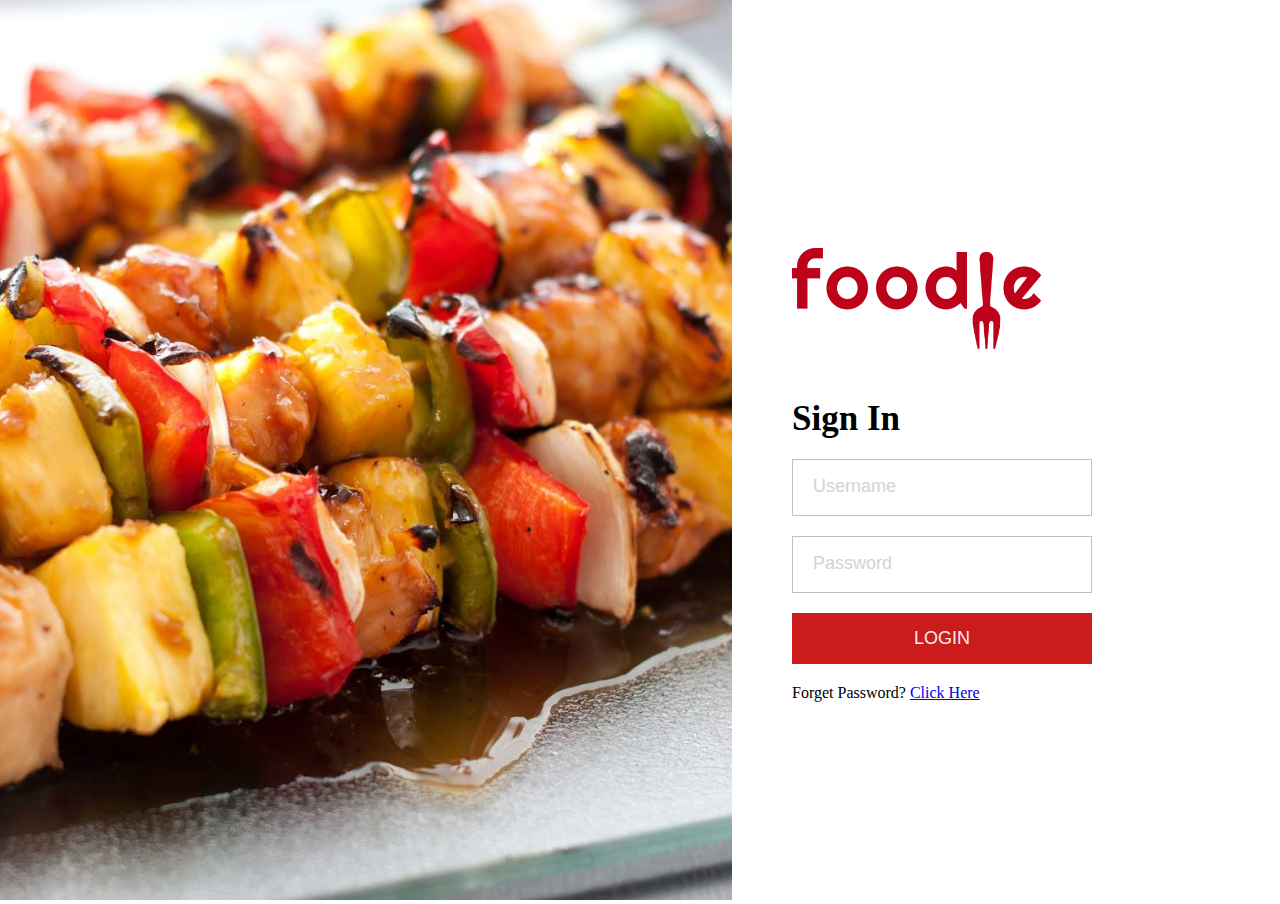
<file: index.html>
<!DOCTYPE html>
<html >
    <!-- start of head -->
<head>
    <link rel="stylesheet" href="index.css">
    <link href="https://cdn.jsdelivr.net/npm/bootstrap@5.0.2/dist/css/bootstrap.min.css" rel="stylesheet" integrity="sha384-EVSTQN3/azprG1Anm3QDgpJLIm9Nao0Yz1ztcQTwFspd3yD65VohhpuuCOmLASjC" crossorigin="anonymous">
    <meta name="viewport" content="width=device-width, initial-scale=1.0">
    <title>Foodie</title>
</head>
<!-- end of head -->
<!-- start of body -->
<body>
    <main class="login-page">
        <!-- image section -->
        <section class="login-background">
            <img src="login-background.jpg"  alt="">
        </section>
        
        <!-- form section starts -->
        <section class="login-form">
            <!-- logo -->
            <div class="logo-container">
                <img src="logo.png" alt="">
            </div>
            <!-- form -->
            <form action="">
                <h1 class="login-heading">Sign In</h1>
                <div class="input-fields">
                    <input type="text" placeholder="Username"><br>
                </div>
                <div class="input-fields">
                    <input type="password" placeholder="Password"><br>
                </div>
                <div>
                    <a href="fooditems.html"><button class="login-button">LOGIN</button></a><br>
                </div>
                <span class="forget-password">Forget Password?</span>
                <a href="https://www.google.com/">Click Here</a>
            </form>
        </section>
    </main>
    <!-- form section ends -->
    <script src="https://cdn.jsdelivr.net/npm/bootstrap@5.0.2/dist/js/bootstrap.bundle.min.js" integrity="sha384-MrcW6ZMFYlzcLA8Nl+NtUVF0sA7MsXsP1UyJoMp4YLEuNSfAP+JcXn/tWtIaxVXM" crossorigin="anonymous"></script>
</body>
<!-- end of body -->
</html>
</file>
<file: index.css>
*{
    padding: 0;
    margin: 0;
    box-sizing: border-box;
}
.login-page{
    display: flex;
    height: 100vh;
}
.login-background {
    margin-right:60px;
    width:60%;
    
}
.login-background >img{
    object-fit: cover;
    height: 100%;
    width: 100%;
}
.login-form{
    display: flex;
    justify-content: center; 
    flex-direction: column;
    width: 40%;
}
.logo-container{
    height:200px;
    width:250px;
}
.logo-container>img{
    height: 100%;
    width:100% ;
    object-fit:contain;

}
.login-heading{
    margin-bottom: 20px;
    font-size: 35px;
    
}

.input-fields>input{
margin-bottom: 20px;
width:300px;
padding:20px;
border:1px solid rgb(192, 192, 192)
}
.input-fields>input::placeholder{
    font-size:18px ;
    color: lightgray;
}

.login-button{
    margin-bottom: 20px;
    width:300px;
    padding: 15px;
    font-size: 18px;
    background-color: rgb(202, 28, 28);
    border:none;
    color:rgb(249, 235, 235);
    cursor:pointer;
}
.forgot-password~a{
    color:black;
    font-weight: bold;
    text-decoration:none;
}
</file>
